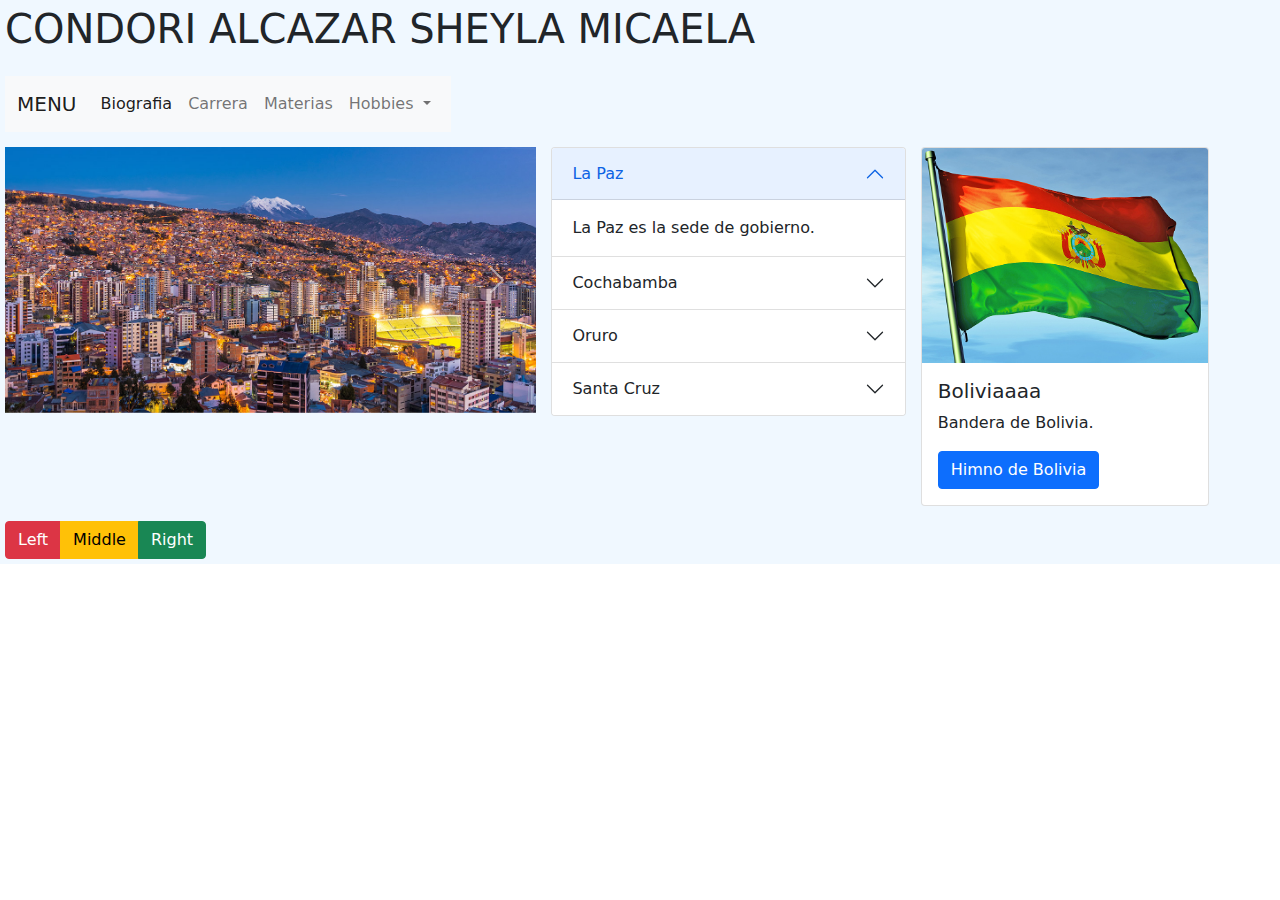
<file: index.html>
<!DOCTYPE html>
<html lang="en">
<head>
    <meta charset="UTF-8">
    <meta name="viewport" content="width=device-width, initial-scale=1.0">
    <title>CONDORI ALCAZAR SHEYLA MICAELA</title>
    <link rel="stylesheet" href="estilos/estilo.css">
    <link rel="stylesheet" href="css/bootstrap.min.css">
    <script src="js/bootstrap.bundle.min.js"></script>

</head>
<body>
  
    
    <div class="padre">
        <div class="header"> 
            <!--cabecera-->
            <h1>CONDORI ALCAZAR SHEYLA MICAELA</h1>
            

        </div>

        <div class="nav">

            <!--menu-->
            <nav class="navbar navbar-expand-lg navbar-light bg-light">
                <div class="container-fluid">
                  <a class="navbar-brand" href="#">MENU</a>
                  <button class="navbar-toggler" type="button" data-bs-toggle="collapse" data-bs-target="#navbarNavDropdown" aria-controls="navbarNavDropdown" aria-expanded="false" aria-label="Toggle navigation">
                    <span class="navbar-toggler-icon"></span>
                  </button>
                  <div class="collapse navbar-collapse" id="navbarNavDropdown">
                    <ul class="navbar-nav">
                      <li class="nav-item">
                        <a class="nav-link active" aria-current="page" href="pags/biografia.html">Biografia</a>
                      </li>
                      <li class="nav-item">
                        <a class="nav-link" href="pags/carrera.html">Carrera</a>
                      </li>
                      <li class="nav-item">
                        <a class="nav-link" href="pags/materia.html">Materias</a>
                      </li>
                      <li class="nav-item dropdown">
                        <a class="nav-link dropdown-toggle" href="#" id="navbarDropdownMenuLink" role="button" data-bs-toggle="dropdown" aria-expanded="false">
                          Hobbies
                        </a>
                        <ul class="dropdown-menu" aria-labelledby="navbarDropdownMenuLink">
                          <li><a class="dropdown-item" href="pags/danza.html">Danza</a></li>
                          <li><a class="dropdown-item" href="pags/lectura.html">Lectura</a></li>
                          <li><a class="dropdown-item" href="pags/musica.html">Musica</a></li>
                        </ul>
                      </li>
                    </ul>
                  </div>
                </div>
              </nav>
        
        </div>

        <div class="cont1">

            <!--ccontenido 1-->
            <div id="carouselExampleControls" class="carousel slide" data-bs-ride="carousel">
                <div class="carousel-inner">
                  <div class="carousel-item active">
                    <img src="img/Lp.jpg" class="d-block w-100" alt="...">
                  </div>
                  <div class="carousel-item">
                    <img src="img/images.jpeg" class="d-block w-100" alt="...">
                  </div>
                  <div class="carousel-item">
                    <img src="img/descarga (1).jpeg" class="d-block w-100" alt="...">
                  </div>
                </div>
                <button class="carousel-control-prev" type="button" data-bs-target="#carouselExampleControls" data-bs-slide="prev">
                  <span class="carousel-control-prev-icon" aria-hidden="true"></span>
                  <span class="visually-hidden">Previous</span>
                </button>
                <button class="carousel-control-next" type="button" data-bs-target="#carouselExampleControls" data-bs-slide="next">
                  <span class="carousel-control-next-icon" aria-hidden="true"></span>
                  <span class="visually-hidden">Next</span>
                </button>
              </div>

        </div>

        <div class="cont2">
            <!--contenido 2-->
            <div class="accordion" id="accordionExample">
                <div class="accordion-item">
                  <h2 class="accordion-header" id="headingOne">
                    <button class="accordion-button" type="button" data-bs-toggle="collapse" data-bs-target="#collapseOne" aria-expanded="true" aria-controls="collapseOne">
                      La Paz
                    </button>
                  </h2>
                  <div id="collapseOne" class="accordion-collapse collapse show" aria-labelledby="headingOne" data-bs-parent="#accordionExample">
                    <div class="accordion-body">
                      La Paz es la sede de gobierno.
                    </div>
                  </div>
                </div>
                <div class="accordion-item">
                  <h2 class="accordion-header" id="headingTwo">
                    <button class="accordion-button collapsed" type="button" data-bs-toggle="collapse" data-bs-target="#collapseTwo" aria-expanded="false" aria-controls="collapseTwo">
                      Cochabamba
                    </button>
                  </h2>
                  <div id="collapseTwo" class="accordion-collapse collapse" aria-labelledby="headingTwo" data-bs-parent="#accordionExample">
                    <div class="accordion-body">
                      Cochabamba es la cuna de la gastronomia Boliviana.
                    </div>
                  </div>
                </div>
                <div class="accordion-item">
                  <h2 class="accordion-header" id="headingThree">
                    <button class="accordion-button collapsed" type="button" data-bs-toggle="collapse" data-bs-target="#collapseThree" aria-expanded="false" aria-controls="collapseThree">
                      Oruro
                    </button>
                  </h2>
                  <div id="collapseThree" class="accordion-collapse collapse" aria-labelledby="headingThree" data-bs-parent="#accordionExample">
                    <div class="accordion-body">
                      Oruro es mayormente conocida por el carnaval.
                    </div>
                  </div>  
                </div>
                <div class="accordion-item">
                    <h2 class="accordion-header" id="headingFour">
                      <button class="accordion-button collapsed" type="button" data-bs-toggle="collapse" data-bs-target="#collapseFour" aria-expanded="false" aria-controls="collapseFour">
                        Santa Cruz
                      </button>
                    </h2>
                    <div id="collapseFour" class="accordion-collapse collapse" aria-labelledby="headingFour" data-bs-parent="#accordionExample">
                      <div class="accordion-body">
                        Cuna de la industrializacion Boliviana,
                      </div>
                    </div>
                  </div>
              </div>

        </div>
        <div class="cont3">
            <!--contenido 3-->
            <div class="card" style="width: 18rem;">
                <img src="img/Bolivia.jpg" class="card-img-top" alt="...">
                <div class="card-body">
                  <h5 class="card-title">Boliviaaaa</h5>
                  <p class="card-text">Bandera de Bolivia.</p>
                  
                  <!-- Button trigger modal -->
                    <button type="button" class="btn btn-primary" data-bs-toggle="modal" data-bs-target="#exampleModal">
                        Himno de Bolivia
                    </button>
                    
                    <!-- Modal -->
                    <div class="modal fade" id="exampleModal" tabindex="-1" aria-labelledby="exampleModalLabel" aria-hidden="true">
                        <div class="modal-dialog">
                        <div class="modal-content">
                            <div class="modal-header">
                            <h5 class="modal-title" id="exampleModalLabel">Himno de Bolivia</h5>
                            <button type="button" class="btn-close" data-bs-dismiss="modal" aria-label="Close"></button>
                            </div>
                            <div class="modal-body">
                                Bolivianos: el hado propicio
                                coronó nuestros votos y anhelo;
                                es ya libre, ya libre este suelo,
                                ya cesó su servil condición.
                                
                                Al estruendo marcial que ayer fuera
                                y al clamor de la guerra horroroso
                                siguen hoy, en contraste armonioso,
                                dulces himnos de paz y de unión.
                                
                                II
                                
                                Loor eterno a los bravos guerreros,
                                heroico valor y firmeza
                                conquistaron las glorias que empieza
                                hoy Bolivia feliz a gozar.
                                
                                Que sus nombres el mármol y el bronce
                                a remotas edades trasmitan
                                y en sonoros cantares repitan: Libertad, libertad,libertad.
                                
                                III
                                
                                Aquí alzó la justicia su trono
                                que la vil opresión desconoce,
                                y en su timbre glorioso legose
                                libertad, libertad, libertad.
                                
                                Esta tierra inocente y hermosa
                                que ha debido a Bolívar su nombre
                                es la patria feliz donde el hombre
                                goza el bien de la dicha y la paz.
                                
                                IV
                                
                                Si extranjero poder alqún día
                                sojuzgar a Bolivia intentare,
                                al destino fatal se prepare
                                que amenaza a soberbio invasor.
                                
                                Que los hijos del grande Bolívar
                                han ya mil y mil veces jurado
                                morir antes que ver humillado
                                de la patria el augusto pendón.
                                
                                CORO
                                
                                De la patria el alto nombre
                                en glorioso esplendor conservemos
                                y en sus aras de nuevo juremos
                                ¡Morir antes que esclavos vivir!.
                            </div>
                            <div class="modal-footer">
                            <button type="button" class="btn btn-secondary" data-bs-dismiss="modal">Close</button>
                            <button type="button" class="btn btn-primary">Save changes</button>
                            </div>
                        </div>
                        </div>
                    </div>
                </div>
              </div>

        </div>
        <div class="foot">
            <!--foot-->
            <div class="btn-group" role="group" aria-label="Basic mixed styles example">
                <button type="button" class="btn btn-danger">Left</button>
                <button type="button" class="btn btn-warning">Middle</button>
                <button type="button" class="btn btn-success">Right</button>
              </div>

        </div>


        
    </div>  
</body>
</html>
</file>
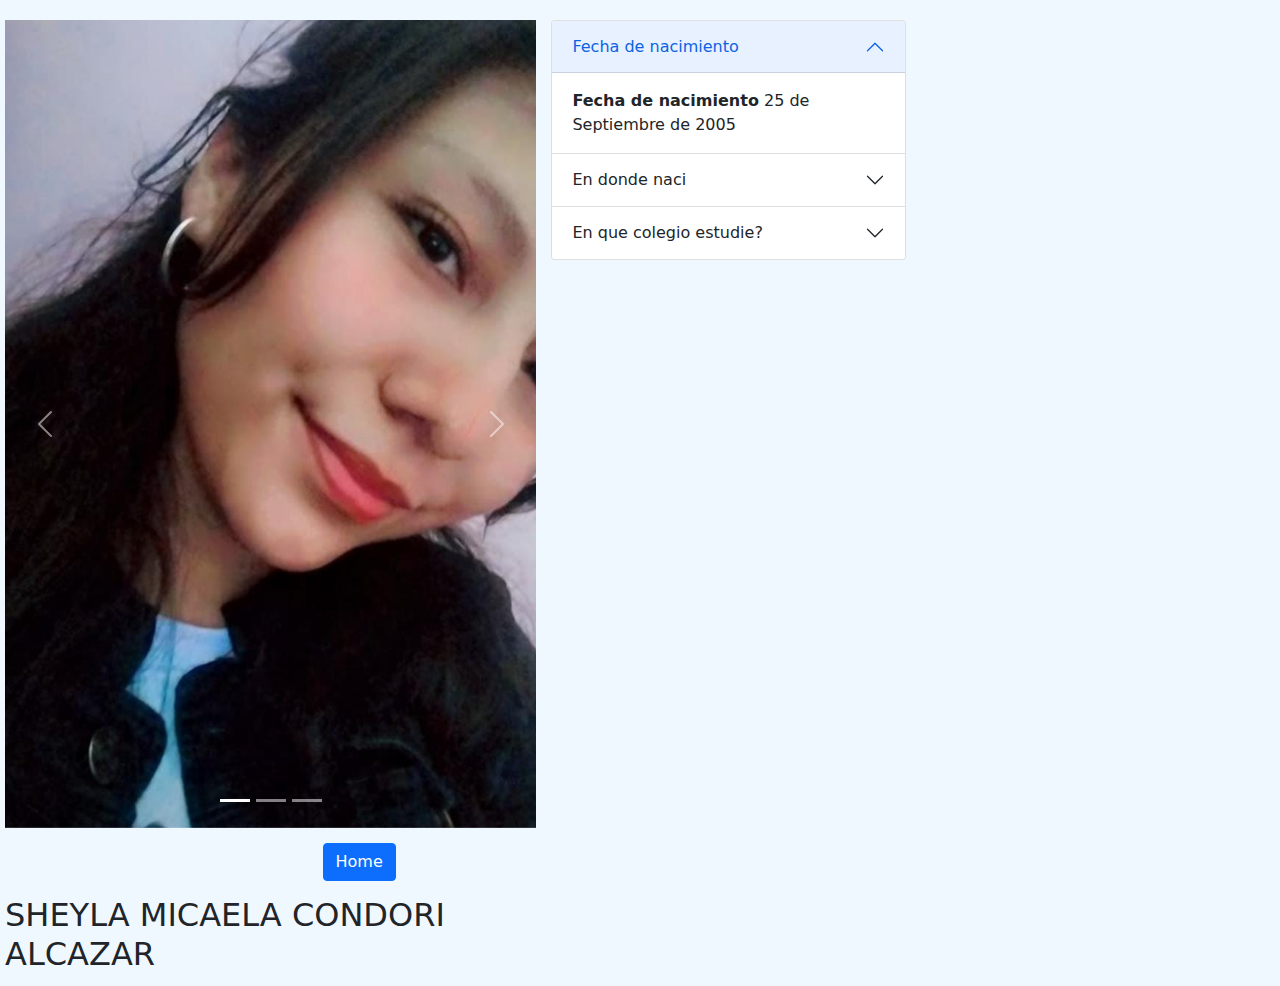
<file: pags/biografia.html>
<!DOCTYP<!DOCTYPE html>
<html lang="es">
<head>
    <meta charset="UTF-8">
    <meta name="viewport" content="width=device-width, initial-scale=1.0">
    <title>Biografía</title>
    <link rel="stylesheet" href="../estilos/biografia.css"> 
    <link rel="stylesheet" href="../estilos/lectura.css">
    <link rel="stylesheet" href="../css/bootstrap.min.css">
</head>
<body>
    <div class="biografia">
        <div class="header1"></div>
      <h2>SHEYLA MICAELA CONDORI ALCAZAR</h2>
        <div class="cont11">
          <div id="carouselExampleIndicators" class="carousel slide" data-bs-ride="carousel">
            <div class="carousel-indicators">
              <button type="button" data-bs-target="#carouselExampleIndicators" data-bs-slide-to="0" class="active" aria-current="true" aria-label="Slide 1"></button>
              <button type="button" data-bs-target="#carouselExampleIndicators" data-bs-slide-to="1" aria-label="Slide 2"></button>
              <button type="button" data-bs-target="#carouselExampleIndicators" data-bs-slide-to="2" aria-label="Slide 3"></button>
            </div>
            <div class="carousel-inner">
              <div class="carousel-item active">
                <img src="../img/img1.jpeg" class="d-block w-100" alt="...">
              </div>
              <div class="carousel-item">
                <img src="../img/img2.jpeg" class="d-block w-100" alt="...">
              </div>
              <div class="carousel-item">
                <img src="../img/img3.jpeg" class="d-block w-100" alt="...">
              </div>
              <div class="carousel-item">
                <img src="../img/img4.jpeg" class="d-block w-100" alt="...">
              </div>
            </div>
            <button class="carousel-control-prev" type="button" data-bs-target="#carouselExampleIndicators" data-bs-slide="prev">
              <span class="carousel-control-prev-icon" aria-hidden="true"></span>
              <span class="visually-hidden">Previous</span>
            </button>
            <button class="carousel-control-next" type="button" data-bs-target="#carouselExampleIndicators" data-bs-slide="next">
              <span class="carousel-control-next-icon" aria-hidden="true"></span>
              <span class="visually-hidden">Next</span>
            </button>
          </div>
        </div>
        <div class="cont12">
          <div class="accordion" id="accordionPanelsStayOpenExample">
            <div class="accordion-item">
              <h2 class="accordion-header" id="panelsStayOpen-headingOne">
                <button class="accordion-button" type="button" data-bs-toggle="collapse" data-bs-target="#panelsStayOpen-collapseOne" aria-expanded="true" aria-controls="panelsStayOpen-collapseOne">
                 Fecha de nacimiento
                </button>
              </h2>
              <div id="panelsStayOpen-collapseOne" class="accordion-collapse collapse show" aria-labelledby="panelsStayOpen-headingOne">
                <div class="accordion-body">
                  <strong>Fecha de nacimiento</strong> 25 de Septiembre de 2005
                </div>
              </div>
            </div>
            <div class="accordion-item">
              <h2 class="accordion-header" id="panelsStayOpen-headingTwo">
                <button class="accordion-button collapsed" type="button" data-bs-toggle="collapse" data-bs-target="#panelsStayOpen-collapseTwo" aria-expanded="false" aria-controls="panelsStayOpen-collapseTwo">
                  En donde naci
                </button>
              </h2>
              <div id="panelsStayOpen-collapseTwo" class="accordion-collapse collapse" aria-labelledby="panelsStayOpen-headingTwo">
                <div class="accordion-body">
                  <strong>En donde naci</strong> La Paz, Bolivia, Provincia MUrillo
                </div>
              </div>
            </div>
            <div class="accordion-item">
              <h2 class="accordion-header" id="panelsStayOpen-headingThree">
                <button class="accordion-button collapsed" type="button" data-bs-toggle="collapse" data-bs-target="#panelsStayOpen-collapseThree" aria-expanded="false" aria-controls="panelsStayOpen-collapseThree">
                  En que colegio estudie?
                </button>
              </h2>
              <div id="panelsStayOpen-collapseThree" class="accordion-collapse collapse" aria-labelledby="panelsStayOpen-headingThree">
                <div class="accordion-body">
                  <strong>En que colegio estudie?</strong>Experimental Hugo Davila
                </div>
              </div>
            </div>
          </div>
        </div>
        <div class="cont13">
          
        </div>
        <div class="foot1">
          <div class="d-grid gap-2 col-6 mx-auto">
            <a href="../index.html">
                <button class="btn btn-primary" type="button">Home</button>
            </a>
            
            
          </div>
        </div>
    </div>
</body>
</html>
</file>
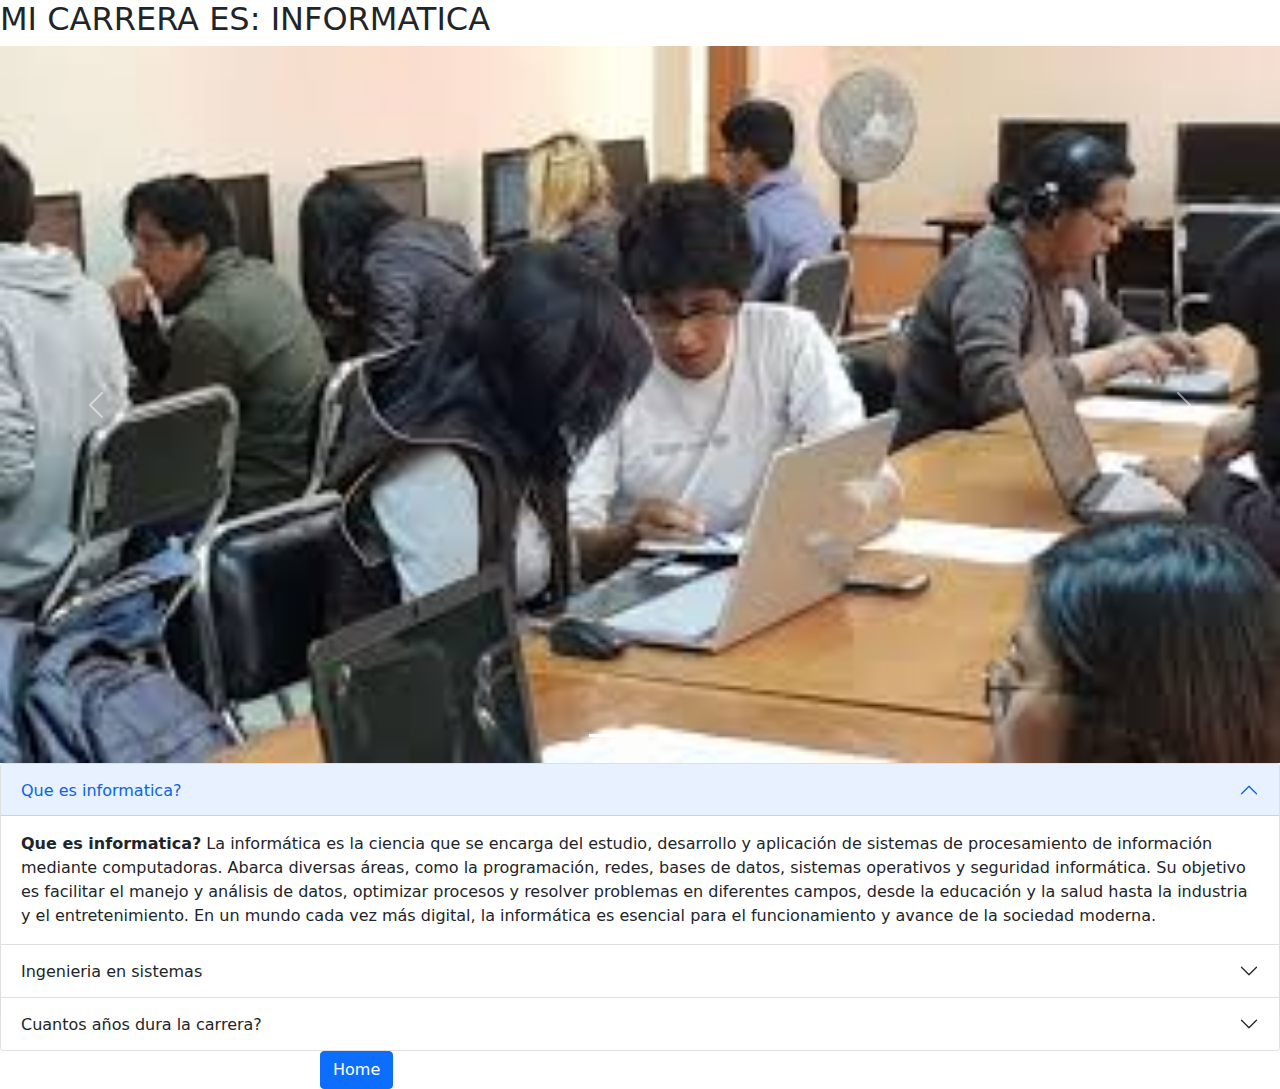
<file: pags/carrera.html>
<!DOCTYPE html>
<html lang="en">
<head>
  <meta charset="UTF-8">
  <meta name="viewport" content="width=device-width, initial-scale=1.0">
  <link rel="stylesheet" href="../estilos/lectura.css">
  <link rel="stylesheet" href="../css/bootstrap.min.css">
  <script src="../js/bootstrap.bundle.min.js"></script>
  <title>Carrera</title>
</head>
<body>
  <div class="carrera">
    <div class="header">
      <h2>MI CARRERA ES: INFORMATICA</h2>
    </div>
    <div class="bloque1">
      <div id="carouselExampleIndicators" class="carousel slide" data-bs-ride="carousel">
        <div class="carousel-indicators">
          <button type="button" data-bs-target="#carouselExampleIndicators" data-bs-slide-to="0" class="active" aria-current="true" aria-label="Slide 1"></button>
          <button type="button" data-bs-target="#carouselExampleIndicators" data-bs-slide-to="1" aria-label="Slide 2"></button>
          <button type="button" data-bs-target="#carouselExampleIndicators" data-bs-slide-to="2" aria-label="Slide 3"></button>
        </div>
        <div class="carousel-inner">
          <div class="carousel-item active">
            <img src="../img/descarga.jpeg" class="d-block w-100" alt="...">
          </div>
          <div class="carousel-item">
            <img src="../img/car2.jpg" class="d-block w-100" alt="...">
          </div>
        </div>
        <button class="carousel-control-prev" type="button" data-bs-target="#carouselExampleIndicators" data-bs-slide="prev">
          <span class="carousel-control-prev-icon" aria-hidden="true"></span>
          <span class="visually-hidden">Previous</span>
        </button>
        <button class="carousel-control-next" type="button" data-bs-target="#carouselExampleIndicators" data-bs-slide="next">
          <span class="carousel-control-next-icon" aria-hidden="true"></span>
          <span class="visually-hidden">Next</span>
        </button>
      </div>
    </div>
    <div class="bloque2">

    </div>
    <div class="bloque3">
      <div class="accordion" id="accordionPanelsStayOpenExample">
        <div class="accordion-item">
          <h2 class="accordion-header" id="panelsStayOpen-headingOne">
            <button class="accordion-button" type="button" data-bs-toggle="collapse" data-bs-target="#panelsStayOpen-collapseOne" aria-expanded="true" aria-controls="panelsStayOpen-collapseOne">
              Que es informatica?
            </button>
          </h2>
          <div id="panelsStayOpen-collapseOne" class="accordion-collapse collapse show" aria-labelledby="panelsStayOpen-headingOne">
            <div class="accordion-body">
              <strong>Que es informatica?</strong> 
              La informática es la ciencia que se encarga del estudio, desarrollo y aplicación de sistemas de procesamiento de información mediante computadoras. Abarca diversas áreas, como la programación, redes, bases de datos, sistemas operativos y seguridad informática. Su objetivo es facilitar el manejo y análisis de datos, optimizar procesos y resolver problemas en diferentes campos, desde la educación y la salud hasta la industria y el entretenimiento. En un mundo cada vez más digital, la informática es esencial para el funcionamiento y avance de la sociedad moderna.
            </div>
          </div>
        </div>
        <div class="accordion-item">
          <h2 class="accordion-header" id="panelsStayOpen-headingTwo">
            <button class="accordion-button collapsed" type="button" data-bs-toggle="collapse" data-bs-target="#panelsStayOpen-collapseTwo" aria-expanded="false" aria-controls="panelsStayOpen-collapseTwo">
              Ingenieria en sistemas
            </button>
          </h2>
          <div id="panelsStayOpen-collapseTwo" class="accordion-collapse collapse" aria-labelledby="panelsStayOpen-headingTwo">
            <div class="accordion-body">
              <strong> Porque escogi ingenieria en sistemas?</strong> La ingeniería en sistemas es una disciplina que se centra en el diseño, desarrollo, implementación y gestión de sistemas de información y tecnología en diversas organizaciones. Combina principios de la ingeniería, la informática y la administración para crear soluciones eficientes que mejoren la productividad y la toma de decisiones. Los ingenieros en sistemas analizan los requisitos de los usuarios, diseñan arquitecturas de software y hardware, y se encargan de la integración de tecnologías, asegurando que los sistemas sean funcionales, escalables y seguros. Su trabajo es fundamental en un entorno empresarial cada vez más digitalizado y orientado a datos.
            </div>
          </div>
        </div>
        <div class="accordion-item">
          <h2 class="accordion-header" id="panelsStayOpen-headingThree">
            <button class="accordion-button collapsed" type="button" data-bs-toggle="collapse" data-bs-target="#panelsStayOpen-collapseThree" aria-expanded="false" aria-controls="panelsStayOpen-collapseThree">
              Cuantos años dura la carrera?
            </button>
          </h2>
          <div id="panelsStayOpen-collapseThree" class="accordion-collapse collapse" aria-labelledby="panelsStayOpen-headingThree">
            <div class="accordion-body">
              <strong>Cuantos años dura la carrera?</strong> 5 años aproximadamente.
            </div>
          </div>
        </div>
      </div>
    </div>

    <div class="foot">
      <div class="d-grid gap-2 col-6 mx-auto">
        <a href="../index.html">
            <button class="btn btn-primary" type="button">Home</button>
        </a>
        
        
      </div>
    </div>
</div>

</body>
</html>
</file>
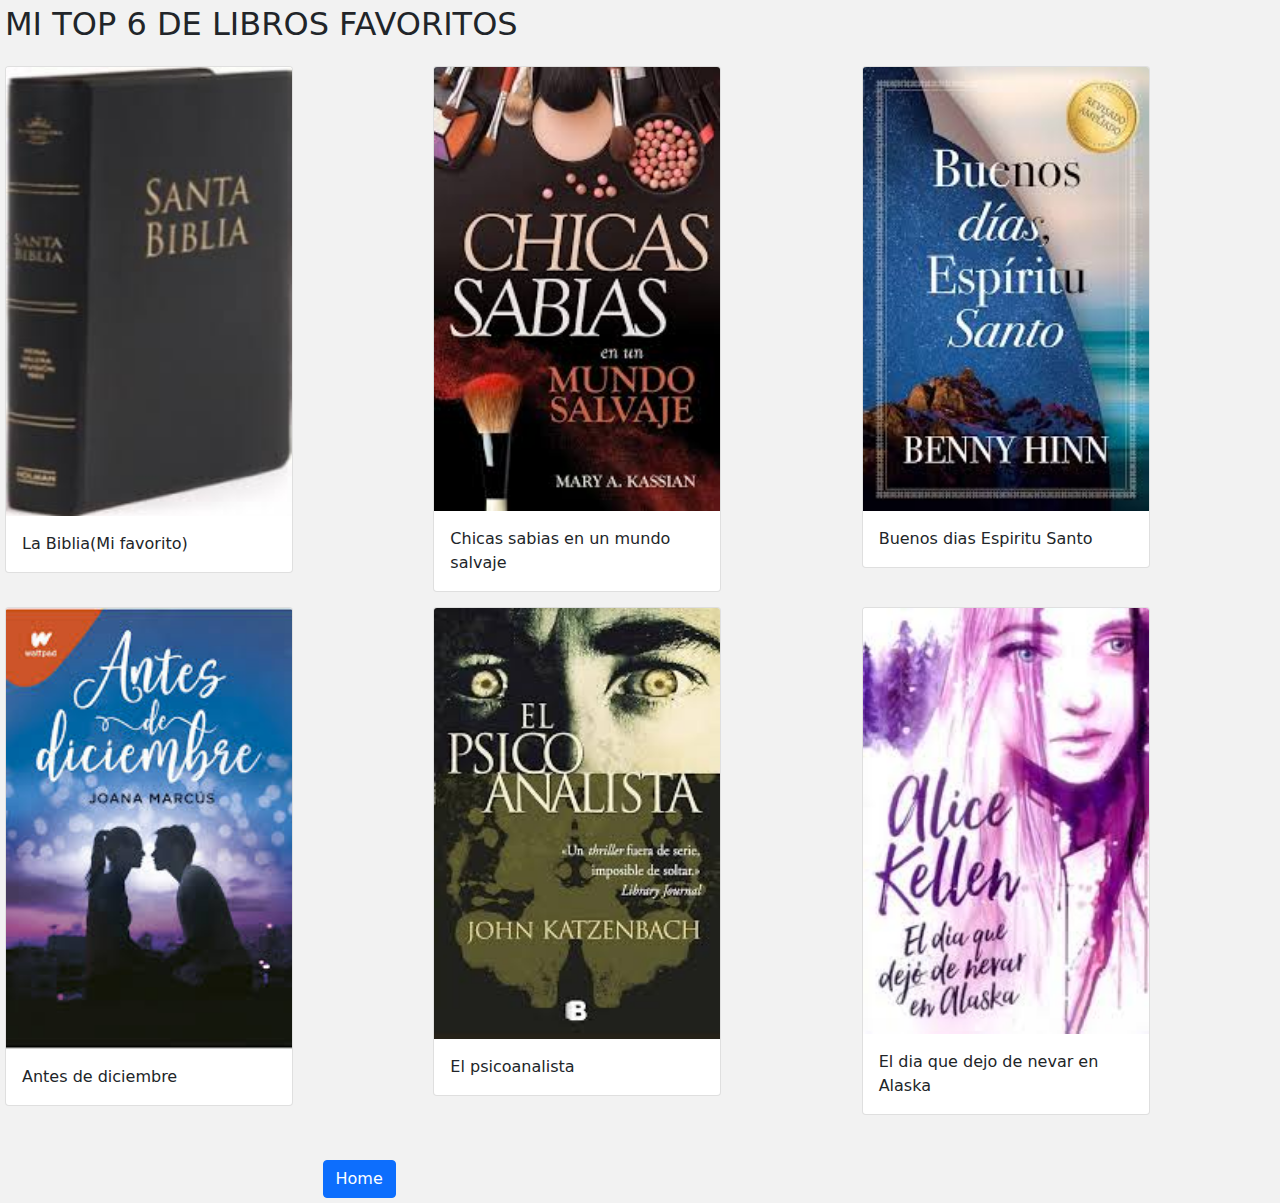
<file: pags/lectura.html>
<!DOCTYPE html>
<html lang="en">
<head>
    <meta charset="UTF-8">
    <meta name="viewport" content="width=device-width, initial-scale=1.0">
    <title>Lectura</title>
    <link rel="stylesheet" href="../estilos/lectura.css">
    <link rel="stylesheet" href="../css/bootstrap.min.css">
    <script src="../js/bootstrap.bundle.min.js"></script>
</head>
<body>
    <div class="lectura">
    
        <div class="header">
            <h2>MI TOP 6 DE LIBROS FAVORITOS </h2>
        </div>
        
    
        <div class="bloque11">
            <div class="card" style="width: 18rem;">
                <img src="../img/l11.jpeg" class="card-img-top" alt="...">
                <div class="card-body">
                  <p class="card-text">La Biblia(Mi favorito)</p>
                </div>
              </div>
        </div>
        <div class="bloque22">
            <div class="card" style="width: 18rem;">
                <img src="../img/l2.jpeg" class="card-img-top" alt="...">
                <div class="card-body">
                  <p class="card-text">Chicas sabias en un mundo salvaje</p>
                </div>
              </div>
        </div>
        <div class="bloque33">
            <div class="card" style="width: 18rem;">
                <img src="../img/l3.jpeg" class="card-img-top" alt="...">
                <div class="card-body">
                  <p class="card-text">Buenos dias Espiritu Santo</p>
                </div>
              </div>
        </div>
        <div class="bloque44">
            <div class="card" style="width: 18rem;">
                <img src="../img/l44.jpeg" class="card-img-top" alt="...">
                <div class="card-body">
                  <p class="card-text">Antes de diciembre</p>
                </div>
              </div>
        </div>
        <div class="bloque55">
            <div class="card" style="width: 18rem;">
                <img src="../img/l5.jpeg" class="card-img-top" alt="...">
                <div class="card-body">
                  <p class="card-text">El psicoanalista</p>
                </div>
              </div>
        </div>
        <div class="bloque66">
            <div class="card" style="width: 18rem;">
                <img src="../img/l6.jpeg" class="card-img-top" alt="...">
                <div class="card-body">
                  <p class="card-text">El dia que dejo de nevar en Alaska</p>
                </div>
              </div>
        </div>
        
        <div class="foot">
            <div class="d-grid gap-2 col-6 mx-auto">
                <a href="../index.html">
                    <button class="btn btn-primary" type="button">Home</button>
                </a>
                
                
              </div>
    </div>
    </div>   
    </body>
    </html>
</html>
</file>
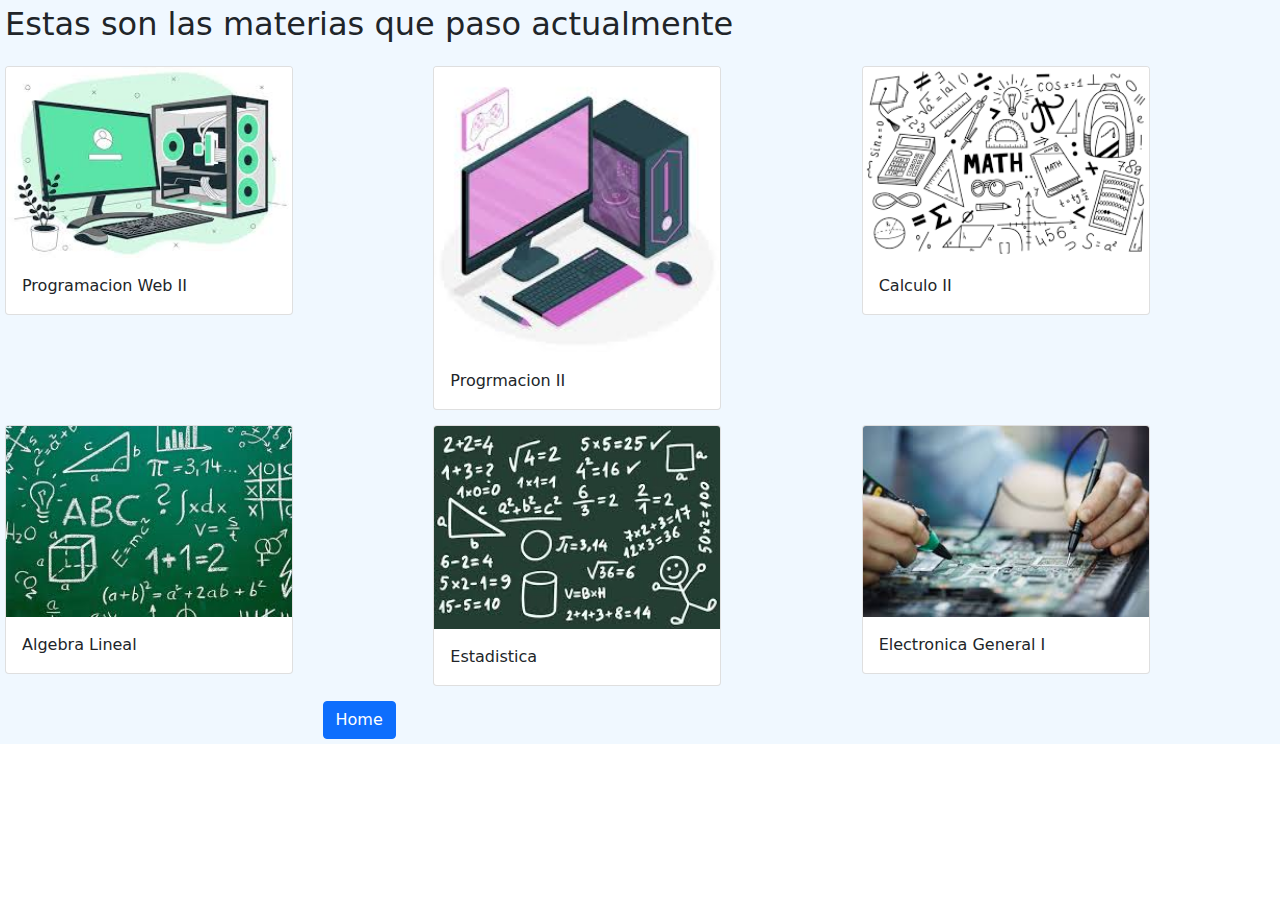
<file: pags/materia.html>
<!DOCTYPE html>
<html lang="en">
<head>
    <meta charset="UTF-8">
    <meta name="viewport" content="width=device-width, initial-scale=1.0">
    <title>Materias</title>
    <link rel="stylesheet" href="../estilos/materia.css">
    <link rel="stylesheet" href="../css/bootstrap.min.css">
    <script src="../js/bootstrap.bundle.min.js"></script>
</head>
<body>
    <div class="materias">
    
    <div class="header">
        <h2>Estas son las materias que paso actualmente</h2>
    </div>
    

    <div class="bloque11">
        <div class="card" style="width: 18rem;">
            <img src="../img/m1.jpeg" class="card-img-top" alt="...">
            <div class="card-body">
              <p class="card-text">Programacion Web II</p>
            </div>
          </div>
    </div>
    <div class="bloque22">
        <div class="card" style="width: 18rem;">
            <img src="../img/m2.jpeg" class="card-img-top" alt="...">
            <div class="card-body">
              <p class="card-text">Progrmacion II</p>
            </div>
          </div>
    </div>
    <div class="bloque33">
        <div class="card" style="width: 18rem;">
            <img src="../img/m3.png" class="card-img-top" alt="...">
            <div class="card-body">
              <p class="card-text">Calculo II</p>
            </div>
          </div>
    </div>
    <div class="bloque44">
        <div class="card" style="width: 18rem;">
            <img src="../img/m4.jpeg" class="card-img-top" alt="...">
            <div class="card-body">
              <p class="card-text">Algebra Lineal</p>
            </div>
          </div>
    </div>
    <div class="bloque55">
        <div class="card" style="width: 18rem;">
            <img src="../img/m5.jpeg" class="card-img-top" alt="...">
            <div class="card-body">
              <p class="card-text">Estadistica</p>
            </div>
          </div>
    </div>
    <div class="bloque66">
        <div class="card" style="width: 18rem;">
            <img src="../img/m6.jpeg" class="card-img-top" alt="...">
            <div class="card-body">
              <p class="card-text">Electronica General I</p>
            </div>
          </div>
    </div>
    
    <div class="foot">
        <div class="d-grid gap-2 col-6 mx-auto">
            <a href="../index.html">
                <button class="btn btn-primary" type="button">Home</button>
            </a>
            
            
          </div>
</div>
</div>   
</body>
</html>
</file>
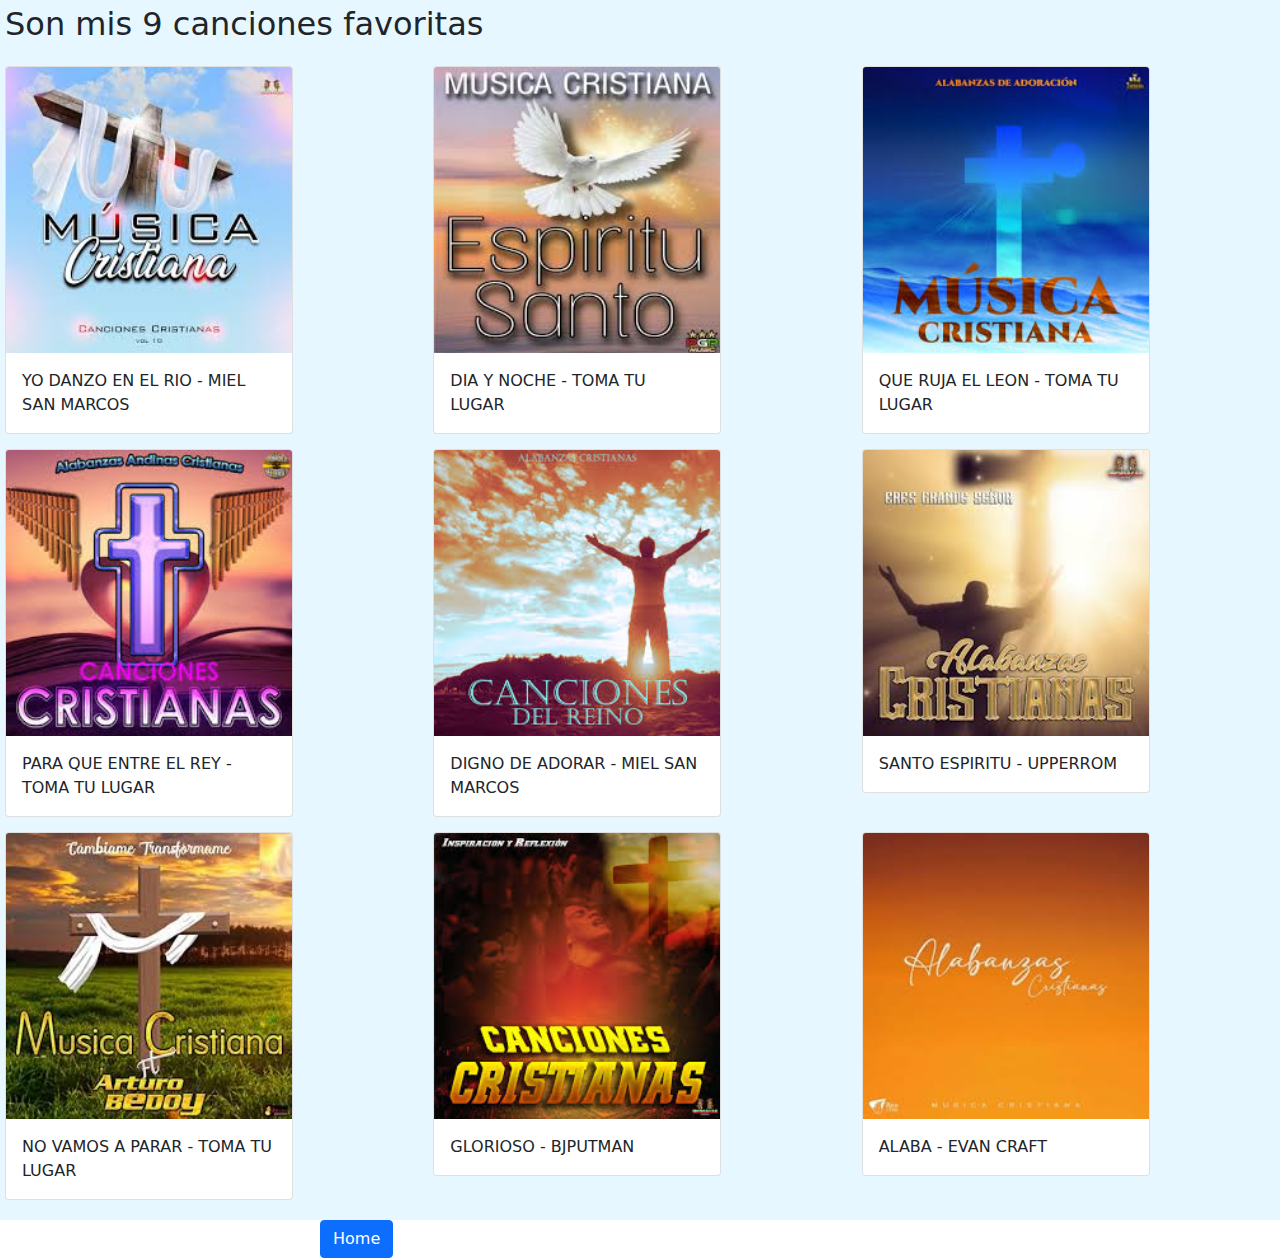
<file: pags/musica.html>
<!DOCTYPE html>
<html lang="en">
<head>
    <meta charset="UTF-8">
    <meta name="viewport" content="width=device-width, initial-scale=1.0">
    <title>Musica</title>
    <meta name="viewport" content="width=device-width, initial-scale=1.0">
    <link rel="stylesheet" href="../estilos/musica.css">
    <link rel="stylesheet" href="../css/bootstrap.min.css">
    <script src="../js/bootstrap.bundle.min.js"></script>
</head>
<body>
    <div class="musica">
        <div class="header">
            <h2 class="header">Son mis 9 canciones favoritas</h2>
        </div>
       
        <div class="bloque1">
            <div class="card" style="width: 18rem;">
                <img src="../img/c1.jpeg" class="card-img-top" alt="...">
                <div class="card-body">
                  <p class="card-text">YO DANZO EN EL RIO - MIEL SAN MARCOS</p>
                </div>
              </div>
        </div>
        <div class="bloque2">
            <div class="card" style="width: 18rem;">
                <img src="../img/c2.jpeg" class="card-img-top" alt="...">
                <div class="card-body">
                  <p class="card-text">DIA Y NOCHE -  TOMA TU LUGAR</p>
                </div>
              </div>
        </div>
        <div class="bloque3">
            <div class="card" style="width: 18rem;">
                <img src="../img/c3.jpeg" class="card-img-top" alt="...">
                <div class="card-body">
                  <p class="card-text">QUE RUJA EL LEON -  TOMA TU LUGAR</p>
                </div>
              </div>
        </div>
        <div class="bloque4">
            <div class="card" style="width: 18rem;">
                <img src="../img/c4.jpeg" class="card-img-top" alt="...">
                <div class="card-body">
                  <p class="card-text">PARA QUE ENTRE EL REY - TOMA TU LUGAR</p>
                </div>
              </div>
        </div>
        <div class="bloque5">
            <div class="card" style="width: 18rem;">
                <img src="../img/c5.jpeg" class="card-img-top" alt="...">
                <div class="card-body">
                  <p class="card-text">DIGNO DE ADORAR - MIEL SAN MARCOS</p>
                </div>
              </div>
        </div>
        <div class="bloque6">
            <div class="card" style="width: 18rem;">
                <img src="../img/c6.jpeg" class="card-img-top" alt="...">
                <div class="card-body">
                  <p class="card-text">SANTO ESPIRITU - UPPERROM</p>
                </div>
              </div>
        </div>
        <div class="bloque7">
            <div class="card" style="width: 18rem;">
                <img src="../img/c7.jpeg" class="card-img-top" alt="...">
                <div class="card-body">
                  <p class="card-text">NO VAMOS A PARAR - TOMA TU LUGAR</p>
                </div>
              </div>
        </div>
        <div class="bloque8">
            <div class="card" style="width: 18rem;">
                <img src="../img/c8.jpeg" class="card-img-top" alt="...">
                <div class="card-body">
                  <p class="card-text">GLORIOSO - BJPUTMAN</p>
                </div>
              </div>
        </div>
        <div class="bloque9">
            <div class="card" style="width: 18rem;">
                <img src="../img/c9.jpeg" class="card-img-top" alt="...">
                <div class="card-body">
                  <p class="card-text">ALABA - EVAN CRAFT</p>
                </div>
              </div>
        </div>
        </div>
        <div class="foot">
            <div class="d-grid gap-2 col-6 mx-auto">
                <a href="../index.html">
                    <button class="btn btn-primary" type="button">Home</button>
                </a>
                
                
              </div>
    </div>
    
</body>
</html>
</file>
<file: estilos/estilo.css>
.padre{
    padding:5px;
    background-color: aliceblue;
    display: grid;
    grid-gap: 15px;
    grid-template-columns: 3fr 2fr 2fr;
    grid-template-areas: "header header header"
                          "nav nav nav"
                          "cont1 cont2 cont3"
                          "foot foot foot";
    
}
.padre .header{
    grid-area: header;
}
.padre .nav{
    grid-area: nav;
}
.padre .cont{
    grid-area: cont1;
}
.padre .cont{
    grid-area: cont2;
}
.padre .cont{
    grid-area: cont3;
}
.padre .foot{
    grid-area: foot;
}
</file>
<file: estilos/biografia.css>
.biografia{
    padding:5px;
    background-color: aliceblue;
    display: grid;
    grid-gap: 15px;
    grid-template-columns: 3fr 2fr 2fr;
    grid-template-areas: "header header header"
                          
                          "cont1 cont2 cont3"
                          "foot foot foot";
    
}
.biografia .header1{
    grid-area: header;
}
.biografia .nav1{
    grid-area: nav;
}
.biografia .cont11{
    grid-area: cont1;
}
.biografia .cont12{
    grid-area: cont2;
}
.biografia .cont13{
    grid-area: cont3;
}
.biografia .foot1{
    grid-area: foot;
}
</file>
<file: estilos/lectura.css>
.lectura {
    padding: 5px;
    background-color: #f2f2f2;
    display: grid;
    grid-gap: 15px;
    grid-template-columns: 2fr 2fr 2fr;
    grid-template-areas: "header header header"
                          "nav nav nav"
                          "bloque1 bloque2 bloque3"
                          "bloque4 bloque5 bloque6"
                          "bloque7 bloque8 bloque8"
                          "foot foot foot";
}

.lectura .header {
    grid-area: header;
}
.lectura .nav {
    grid-area: nav;
}
.lectura .bloque1 {
    grid-area: bloque1;
}
.lectura .bloque2 {
    grid-area: bloque2;
}
.lectura .bloque3 {
    grid-area: bloque3;
}
.lectura .bloque4 {
    grid-area: bloque4;
}
.lectura .bloque5 {
    grid-area: bloque5;
}
.lectura .bloque6 {
    grid-area: bloque6;
}
.lectura .bloque7 {
    grid-area: bloque7;
}
.lectura .bloque8 {
    grid-area: bloque8;
}
.lectura .foot {
    grid-area: foot;
}
</file>
<file: estilos/materia.css>
.materias {
    padding: 5px;
    background-color: #f0f8ff;
    display: grid;
    grid-gap: 15px;
    grid-template-columns: 2fr 2fr 2fr;
    grid-template-areas: "header header header"
                          
                          "bloque11 bloque22 bloque33"
                          "bloque44 bloque55 bloque66"
                         
                          "foot foot foot";
}

.materias .header {
    grid-area: header;
}
.materias .nav {
    grid-area: nav;
}
.materias .bloque1 {
    grid-area: bloque11;
}
.materias .bloque2 {
    grid-area: bloque22;
}
.materias .bloque3 {
    grid-area: bloque33;
}
.materias .bloque4 {
    grid-area: bloque44;
}
.materias .bloque5 {
    grid-area: bloque55;
}
.materias .bloque6 {
    grid-area: bloque66;
}

.materias .foot {
    grid-area: foot;
}
</file>
<file: estilos/musica.css>
.musica {
    padding: 5px;
    background-color: #e6f7ff;
    display: grid;
    grid-gap: 15px;
    grid-template-columns: 2fr 2fr 2fr;
    grid-template-areas: "header header header"
                          
                          "bloque1 bloque2 bloque3"
                          "bloque4 bloque5 bloque6"
                          "bloque7 bloque8 bloque9"
                          "foot foot foot";
}

.musica .header {
    grid-area: header;
    
}
.musica .nav {
    grid-area: nav;
}
.musica .bloque1 {
    grid-area: bloque1;
}
.musica .bloque2 {
    grid-area: bloque2;
}
.musica .bloque3 {
    grid-area: bloque3;
}
.musica .bloque4 {
    grid-area: bloque4;
}
.musica .bloque5 {
    grid-area: bloque5;
}
.musica .bloque6 {
    grid-area: bloque6;
}
.musica .bloque7 {
    grid-area: bloque7;
}
.musica .bloque8 {
    grid-area: bloque8;
}
.musica .bloque9 {
    grid-area: bloque9;
}
.musica .foot {
    grid-area: foot;
}
</file>
